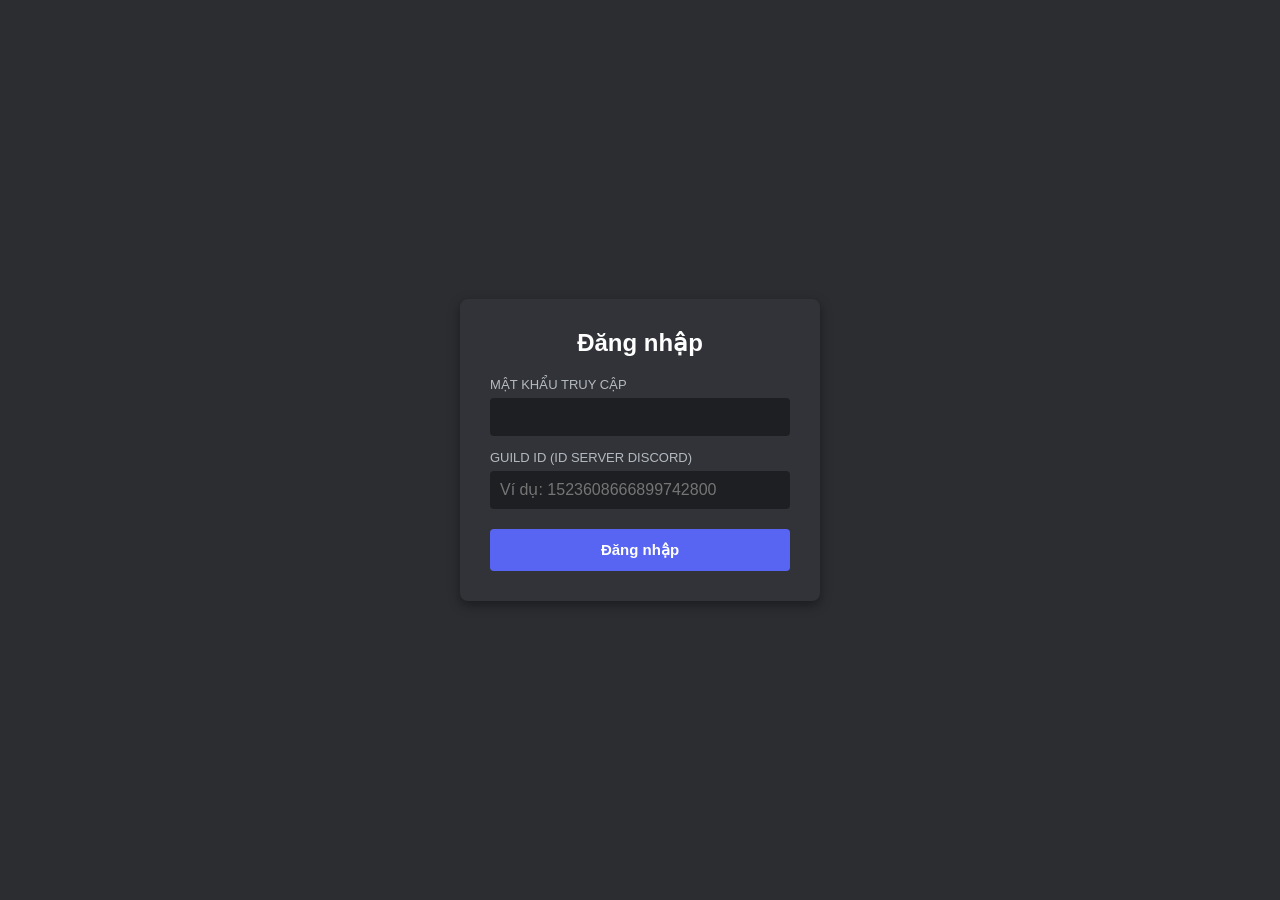
<file: index.html>
<!DOCTYPE html>
<html lang="vi">
<head>
<meta charset="UTF-8">
<title>Đăng nhập</title>
<link rel="stylesheet" href="style.css">
</head>
<body class="trang-dangnhap">
    <div class="box">
        <h2>Đăng nhập</h2>
        <div class="loi" id="hop-loi" style="display:none;"></div>
        <form id="form-dangnhap">
            <label>Mật khẩu truy cập</label>
            <input type="password" id="mat_khau" required>

            <label>Guild ID (ID server Discord)</label>
            <input type="text" id="guild_id" required placeholder="Ví dụ: 1523608666899742800">

            <button type="submit">Đăng nhập</button>
        </form>
    </div>

    <script src="config.js"></script>
    <script>
        const form = document.getElementById('form-dangnhap');
        const hopLoi = document.getElementById('hop-loi');

        form.addEventListener('submit', async function(e) {
            e.preventDefault();
            hopLoi.style.display = 'none';

            const matKhau = document.getElementById('mat_khau').value;
            const guildId = document.getElementById('guild_id').value.trim();

            try {
                const res = await fetch(WORKER_URL + '/kenh', {
                    method: 'POST',
                    headers: { 'Content-Type': 'application/json' },
                    body: JSON.stringify({ mat_khau: matKhau, guild_id: guildId }),
                });
                const data = await res.json();

                if (!res.ok) {
                    hopLoi.textContent = data.loi || 'Đăng nhập thất bại';
                    hopLoi.style.display = 'block';
                    return;
                }

                localStorage.setItem('mat_khau', matKhau);
                localStorage.setItem('guild_id', guildId);
                window.location.href = 'kenh.html';
            } catch (err) {
                hopLoi.textContent = 'Lỗi kết nối tới Worker: ' + err.message;
                hopLoi.style.display = 'block';
            }
        });
    </script>
</body>
</html>
</file>
<file: style.css>
* { box-sizing: border-box; }
html, body { height:100%; }
body { font-family: Arial, sans-serif; background:#2b2d31; color:#fff; margin:0; }

/* ================= Trang đăng nhập ================= */
.trang-dangnhap { display:flex; align-items:center; justify-content:center; height:100vh; padding:16px; }
.box { background:#313338; padding:30px; border-radius:8px; width:360px; max-width:100%; box-shadow:0 4px 12px rgba(0,0,0,.4); }
.box h2 { margin-top:0; text-align:center; }
.box label { display:block; margin:14px 0 6px; font-size:13px; color:#b5bac1; text-transform:uppercase; }
.box input { width:100%; padding:10px; border-radius:4px; border:none; background:#1e1f22; color:#fff; font-size:16px; }
.box button { width:100%; margin-top:20px; padding:12px; border:none; border-radius:4px; background:#5865f2; color:#fff; font-weight:bold; cursor:pointer; font-size:15px; }
.box button:hover { background:#4752c4; }
.loi { background:#f23f42; padding:8px; border-radius:4px; font-size:13px; margin-bottom:10px; }
.ghichu { font-size:12px; color:#949ba4; margin-top:14px; line-height:1.5; }

/* ================= Bố cục trang kênh: trái - giữa - phải ================= */
.trang-kenh { display:flex; height:100vh; height:100dvh; overflow:hidden; position:relative; }

/* ---- Cột trái: danh sách kênh ---- */
#cot-kenh {
    width:280px; min-width:280px; max-width:280px;
    background:#232428; padding:16px; overflow-y:auto;
    border-right:1px solid #1e1f22;
    display:flex; flex-direction:column;
    transition: transform .25s ease;
    z-index:20;
}
#cot-kenh h3 { margin:0 0 12px; }

.hang-tao-kenh { display:flex; gap:8px; margin-bottom:10px; }
.hang-tao-kenh .nut-phu { flex:1; padding:7px 8px; font-size:12px; }

.form-tao-kenh {
    background:#1e1f22; border-radius:6px; padding:10px; margin-bottom:12px;
    display:flex; flex-direction:column; gap:8px;
}
.form-tao-kenh input, .form-tao-kenh select {
    width:100%; padding:8px 9px; border:none; border-radius:4px;
    background:#2b2d31; color:#fff; font-size:13px; outline:none;
}
.form-tao-kenh input:focus, .form-tao-kenh select:focus { box-shadow:0 0 0 2px #5865f2; }
.form-tao-kenh .hang-nut { margin:0; }
.form-tao-kenh .hang-nut .nut-phu { flex:1; }
.form-tao-kenh .canh-bao { margin:0; font-size:12px; padding:8px; }

#tim-kiem-kenh {
    width:100%; padding:9px 10px; margin-bottom:14px; border:none; border-radius:6px;
    background:#1e1f22; color:#fff; font-size:13px; outline:none;
}
#tim-kiem-kenh:focus { box-shadow:0 0 0 2px #5865f2; }
#tim-kiem-kenh::placeholder { color:#80848e; }

.category-block { margin-bottom:2px; }
.category-ten {
    display:flex; align-items:center; gap:6px;
    font-size:12px; text-transform:uppercase; color:#949ba4;
    padding:8px 4px; font-weight:bold; cursor:pointer; user-select:none; border-radius:4px;
}
.category-ten:hover { color:#dbdee1; background:#2b2d31; }
.category-mui-ten { display:inline-block; width:10px; font-size:10px; transition: transform .15s ease; }
.category-mui-ten.dong { transform: rotate(-90deg); }

.category-con { display:flex; flex-direction:column; overflow:hidden; max-height:3000px; transition: max-height .2s ease, opacity .2s ease; opacity:1; }
.category-con.dong { max-height:0; opacity:0; }

.kenh-item { padding:7px 8px; border-radius:4px; cursor:pointer; font-size:14px; color:#dbdee1; }
.kenh-item:hover { background:#35373c; }
.kenh-item.dangchon { background:#404249; color:#fff; font-weight:bold; }
.kenh-item.an-vi-loc { display:none; }

.khong-tim-thay { font-size:13px; color:#80848e; padding:10px 4px; }

.canh-bao { background:#f23f42; padding:10px; border-radius:4px; margin-bottom:16px; }

/* ---- Cột giữa: nội dung ---- */
#cot-noidung { flex:1; min-width:0; display:flex; flex-direction:column; height:100%; overflow-y:auto; background:#2b2d31; }

/* Khu upload vẫn dạng thẻ, căn giữa để dễ đọc form */
#vung-upload { background:#313338; padding:24px; border-radius:8px; max-width:680px; width:100%; margin:24px auto; }
#vung-upload input[type=file] { margin:12px 0; color:#fff; width:100%; }
#ten-kenh-dachon { font-weight:bold; color:#5865f2; }
button.up { padding:12px 20px; border:none; border-radius:4px; background:#5865f2; color:#fff; cursor:pointer; font-weight:bold; width:100%; font-size:15px; }
button.up:disabled { background:#4e5058; cursor:not-allowed; }
.hang-nut { display:flex; gap:8px; flex-wrap:wrap; margin:10px 0; }
.nut-phu { padding:9px 14px; border:none; border-radius:4px; background:#4e5058; color:#fff; cursor:pointer; font-size:13px; }
.nut-phu:hover { background:#6d6f78; }
.nut-phu:disabled { opacity:.5; cursor:not-allowed; }
.nut-phu.nguy-hiem { background:#a12d2f; }
.nut-phu.nguy-hiem:hover { background:#c0392b; }
#xem-truoc { display:flex; flex-wrap:wrap; gap:10px; margin:12px 0; }
.anh-item { position:relative; width:80px; text-align:center; }
.anh-item img { width:80px; height:80px; object-fit:cover; border-radius:4px; display:block; opacity:1; transition:opacity .15s; }
.anh-item.bo-tich img { opacity:0.3; }
.anh-item .nhan-checkbox { display:flex; align-items:center; justify-content:center; gap:4px; font-size:11px; margin-top:4px; color:#dbdee1; cursor:pointer; }
.anh-item .nut-xoa-1 { position:absolute; top:-6px; right:-6px; width:20px; height:20px; border-radius:50%; background:#f23f42; color:#fff; border:none; cursor:pointer; font-size:12px; line-height:1; }
#dem-anh { font-size:13px; color:#949ba4; margin-top:6px; }
#tien-trinh { margin-top:16px; font-size:13px; line-height:1.6; max-height:300px; overflow-y:auto; }

/* Khu đọc ảnh: full trang, không gò trong khung nhỏ, tối ưu đọc truyện */
#vung-xem { display:flex; flex-direction:column; flex:1; min-height:100%; width:100%; }
.vung-xem-header {
    position:sticky; top:0; z-index:5;
    background:#2b2d31; padding:14px 20px 10px;
    border-bottom:1px solid #1e1f22;
}
#vung-xem h3 { margin:0 0 10px; text-align:center; font-size:16px; }
.thanh-dieu-huong { display:flex; justify-content:center; align-items:center; gap:10px; margin:0; }
.thanh-dieu-huong button { flex:0 1 220px; }

/* Droplist chọn nhanh chương/kênh, đặt giữa 2 nút tiến/lùi kiểu web đọc truyện */
.chon-chuong-wrap { position:relative; flex:0 1 200px; }
.nut-chon-chuong {
    width:100%; display:flex; align-items:center; justify-content:center; gap:6px;
    padding:9px 12px; border:none; border-radius:4px;
    background:#404249; color:#fff; cursor:pointer; font-size:13px;
    overflow:hidden; white-space:nowrap;
}
.nut-chon-chuong span:first-child { overflow:hidden; text-overflow:ellipsis; white-space:nowrap; }
.nut-chon-chuong:hover { background:#4e5058; }
.nut-chon-chuong:disabled { opacity:.5; cursor:not-allowed; }
.mui-ten-chuong { font-size:10px; flex-shrink:0; }

.danhsach-chuong {
    display:none; position:absolute; bottom:calc(100% + 6px); left:50%; transform:translateX(-50%);
    width:260px; max-height:280px; overflow-y:auto;
    background:#232428; border:1px solid #1e1f22; border-radius:6px;
    box-shadow:0 4px 16px rgba(0,0,0,.5); z-index:10;
}
.danhsach-chuong.mo { display:block; }
.muc-chuong {
    padding:9px 12px; font-size:13px; color:#dbdee1; cursor:pointer;
    border-bottom:1px solid #2b2d31;
}
.muc-chuong:last-child { border-bottom:none; }
.muc-chuong:hover { background:#35373c; }
.muc-chuong.dangxem { background:#5865f2; color:#fff; font-weight:bold; }

/* Khu vực đọc/xem: mở ở trên nếu droplist quá gần đáy màn hình (thanh chân) */
.vung-xem-footer .danhsach-chuong { bottom:auto; top:calc(100% + 6px); }

#khung-anh {
    flex:1; width:100%;
    display:flex; flex-direction:column; align-items:center;
    gap:0; background:#1a1b1e; padding:0;
}
#khung-anh img {
    max-width:1000px; width:100%; height:auto;
    display:block; margin:0 auto; border-radius:0;
    /* Hạn chế lưu/copy ảnh: chặn bôi đen, chặn menu lưu ảnh khi long-press trên di động */
    -webkit-user-select:none; user-select:none;
    -webkit-touch-callout:none;
    pointer-events:auto;
}
.vung-xem-footer {
    position:sticky; bottom:0; z-index:5;
    background:#2b2d31; padding:10px 20px 14px;
    border-top:1px solid #1e1f22;
}

.dong-tien-trinh.thanh-cong { color:#3ba55c; }
.dong-tien-trinh.that-bai { color:#f23f42; }

/* ---- Cột phải: thông tin & điều hướng, thu gọn/mở rộng được ---- */
#thanh-phai {
    width:230px; min-width:230px;
    background:#232428; border-left:1px solid #1e1f22;
    padding:20px 16px; position:relative;
    display:flex; flex-direction:column; gap:14px;
    transition: width .22s ease, min-width .22s ease, padding .22s ease;
    z-index:20;
}
#thanh-phai.thu-gon { width:60px; min-width:60px; padding:20px 8px; align-items:center; }
#thanh-phai.thu-gon .thanh-phai-nhan { display:none; }
#thanh-phai.thu-gon .thanh-phai-block { align-items:center; }
#thanh-phai.thu-gon #nut-dangxuat,
#thanh-phai.thu-gon .nut-tab { justify-content:center; padding:10px; }
#thanh-phai.thu-gon #hien-thi-guild { display:none; }
#thanh-phai.thu-gon hr { width:70%; }

.thanh-phai-noidung { display:flex; flex-direction:column; gap:14px; width:100%; }
.thanh-phai-block { display:flex; flex-direction:column; gap:8px; }

#nut-thu-gon-phai {
    position:absolute; left:-14px; top:22px;
    width:28px; height:28px; border-radius:50%;
    background:#404249; color:#fff; border:none; cursor:pointer;
    display:flex; align-items:center; justify-content:center;
    font-size:13px; z-index:6; box-shadow:0 1px 4px rgba(0,0,0,.4);
}
#nut-thu-gon-phai:hover { background:#5865f2; }

#hien-thi-guild { font-size:11.5px; color:#949ba4; word-break:break-all; line-height:1.4; }
#thanh-phai hr { border:none; border-top:1px solid #3a3b40; margin:0; width:100%; }

#nut-dangxuat {
    display:flex; align-items:center; gap:8px;
    color:#f23f42; text-decoration:none; font-size:13px;
    padding:8px 10px; border-radius:4px; background:#2b2d31;
}
#nut-dangxuat:hover { background:#3a1c1d; }

.hang-tab { display:flex; flex-direction:column; gap:8px; }
.nut-tab {
    display:flex; align-items:center; gap:8px;
    padding:10px 12px; border:none; border-radius:6px;
    background:#2b2d31; color:#949ba4; cursor:pointer; font-size:14px; text-align:left; width:100%;
}
.nut-tab:hover { color:#dbdee1; }
.nut-tab.dangchon { background:#5865f2; color:#fff; font-weight:bold; }
.icon-tab { font-size:16px; width:18px; text-align:center; flex-shrink:0; }

/* ---- Nút mở menu trên di động & lớp phủ ---- */
.nut-mobile-toggle {
    display:none; position:fixed; top:12px; z-index:30;
    width:40px; height:40px; border-radius:50%;
    background:#404249; color:#fff; border:none; cursor:pointer;
    align-items:center; justify-content:center; font-size:18px;
    box-shadow:0 2px 8px rgba(0,0,0,.5);
}
#nut-mobile-trai { left:12px; }
#nut-mobile-phai { right:12px; }

.lop-phu {
    display:none; position:fixed; inset:0; background:rgba(0,0,0,.5); z-index:15;
}
.lop-phu.mo { display:block; }

/* ================= Responsive: điện thoại ================= */
@media (max-width: 860px) {
    .nut-mobile-toggle { display:flex; }

    #cot-kenh {
        position:fixed; top:0; left:0; height:100%;
        width:78vw; max-width:320px;
        transform: translateX(-100%);
        box-shadow:2px 0 16px rgba(0,0,0,.5);
        padding-top:64px;
    }
    #cot-kenh.mo { transform: translateX(0); }

    #thanh-phai {
        position:fixed; top:0; right:0; height:100%;
        width:74vw; max-width:280px; min-width:0;
        transform: translateX(100%);
        box-shadow:-2px 0 16px rgba(0,0,0,.5);
        padding-top:64px;
    }
    #thanh-phai.mo { transform: translateX(0); }
    #thanh-phai.thu-gon { width:74vw; max-width:280px; padding:64px 16px 20px; align-items:stretch; }
    #thanh-phai.thu-gon .thanh-phai-nhan { display:inline; }
    #thanh-phai.thu-gon #hien-thi-guild { display:block; }
    #nut-thu-gon-phai { display:none; }

    #cot-noidung { width:100%; }

    #vung-upload { margin:12px; padding:16px; max-width:100%; }
    .vung-xem-header { padding:10px 12px 8px; }
    .vung-xem-footer { padding:8px 12px 12px; }
    .thanh-dieu-huong { gap:6px; }
    .thanh-dieu-huong button { flex:1 1 0; font-size:12.5px; padding:9px 6px; }
    .chon-chuong-wrap { flex:1 1 0; }
    .danhsach-chuong { width:min(80vw, 260px); }
    #khung-anh img { max-width:100%; }
    #vung-xem h3 { font-size:14px; }

    .box { padding:22px; }
}

@media (min-width: 861px) {
    .lop-phu { display:none !important; }
}
</file>
